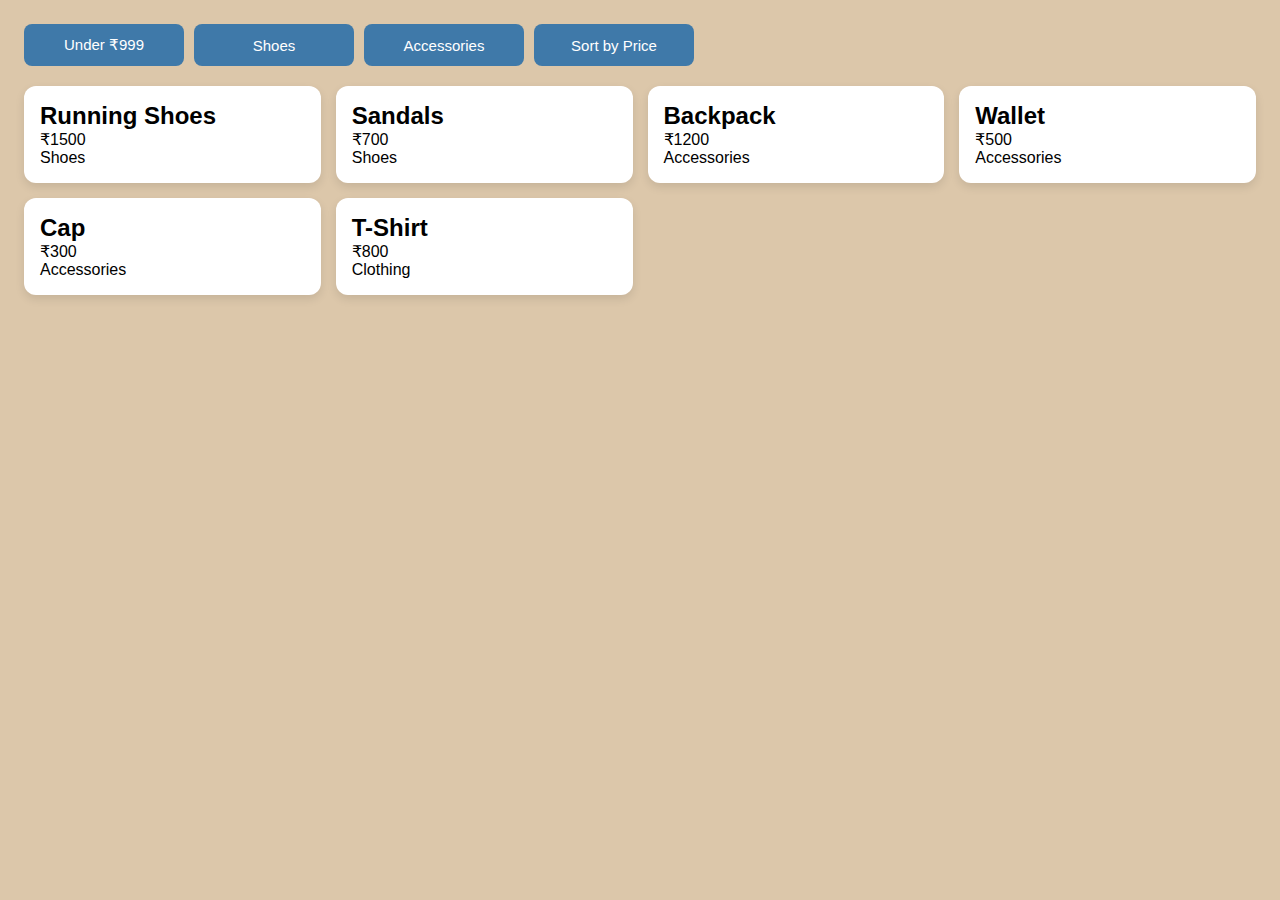
<file: index.html>
<!DOCTYPE html>
<html lang="en">
  <head>
    <meta charset="UTF-8" />
    <meta name="viewport" content="width=device-width, initial-scale=1.0" />
    <title>Mini Product Explorer</title>
    <link rel="stylesheet" href="style.css" />
  </head>
  <body>
    <div class="controls">
      <button id="under999">Under ₹999</button>
      <button id="shoes">Shoes</button>
      <button id="accessories">Accessories</button>
      <button id="sort">Sort by Price</button>
    </div>

    <div id="productList" class="product-list"></div>
    <script src="script.js"></script>
  </body>
</html>
</file>
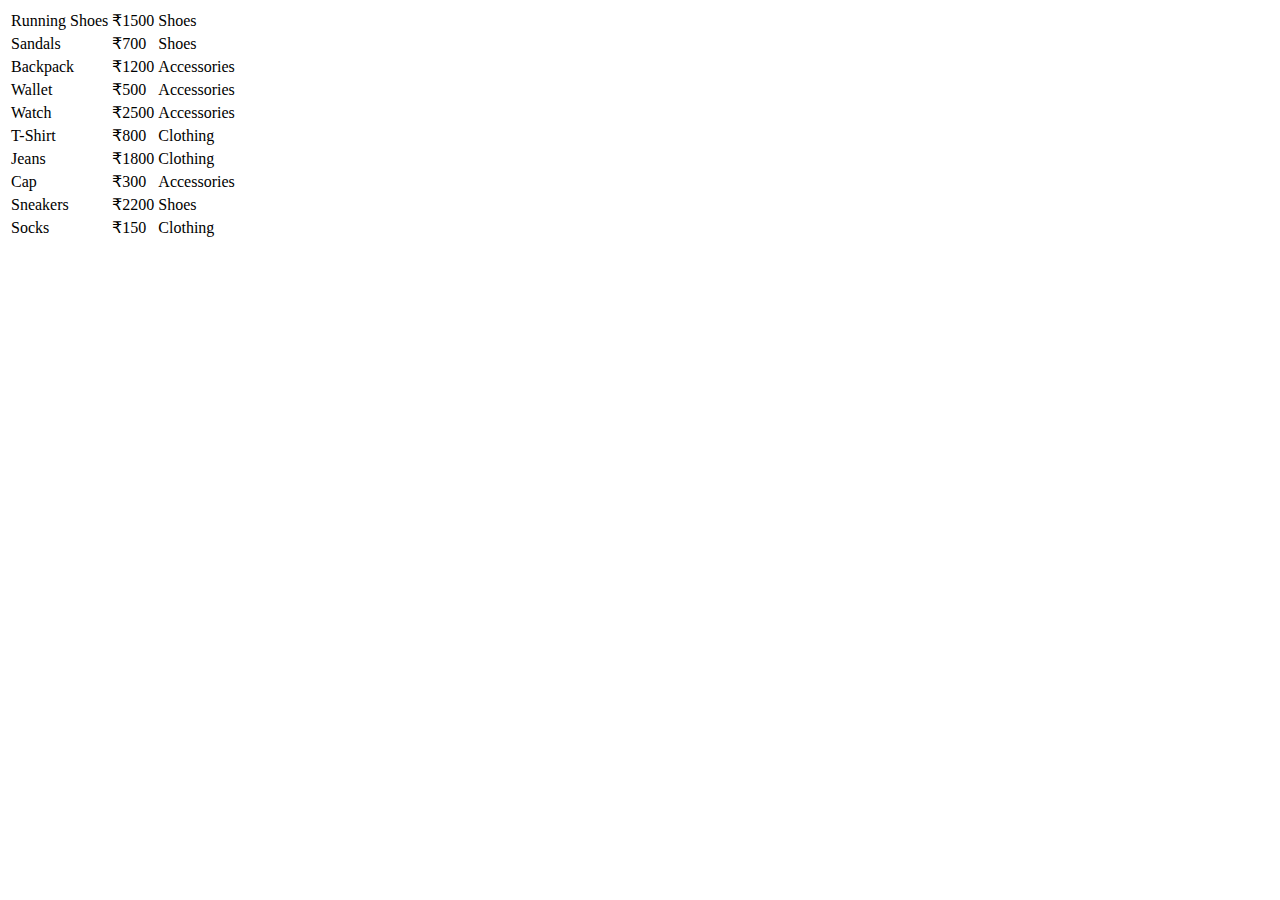
<file: practice-tasks/index.html>
<!DOCTYPE html>
<html lang="en">
  <head>
    <meta charset="UTF-8" />
    <meta name="viewport" content="width=device-width, initial-scale=1.0" />
    <title>Practice Task</title>
  </head>
  <body>
    <script src="script.js"></script>
  </body>
</html>
</file>
<file: style.css>
/* RESET */
* {
  box-sizing: border-box;
  margin: 0;
  padding: 0;
}

/* BASE (Mobile First) */
body {
  font-family: Arial, sans-serif;
  background: #DCC7AA;
  padding: 16px;
}

.controls {
  display: flex;
  flex-wrap: wrap;
  gap: 10px;
  margin-bottom: 20px;
}

button {
  flex: 1 1 140px;
  padding: 12px;
  font-size: 14px;
  border: none;
  border-radius: 8px;
  background: #3f79a9ff;
  color: white;
  cursor: pointer;
}

button:hover {
  background: #597088ff;
}

/* PRODUCT GRID */
.product-list {
  display: grid;
  grid-template-columns: 1fr;
  gap: 15px;
}

/* PRODUCT CARD */
.card {
  background: white;
  padding: 16px;
  border-radius: 12px;
  box-shadow: 0 4px 10px rgba(0,0,0,0.1);
}

/* Tablets */
@media (min-width: 600px) {
  body {
    padding: 24px;
  }

  button {
    font-size: 15px;
  }

  .product-list {
    grid-template-columns: repeat(2, 1fr);
  }
}

/* Laptops */
@media (min-width: 900px) {
  .product-list {
    grid-template-columns: repeat(3, 1fr);
  }

  button {
    flex: 0 0 auto;
    min-width: 160px;
  }
}

/* 🖥 Large screens */
@media (min-width: 1200px) {
  .product-list {
    grid-template-columns: repeat(4, 1fr);
  }
}
</file>
